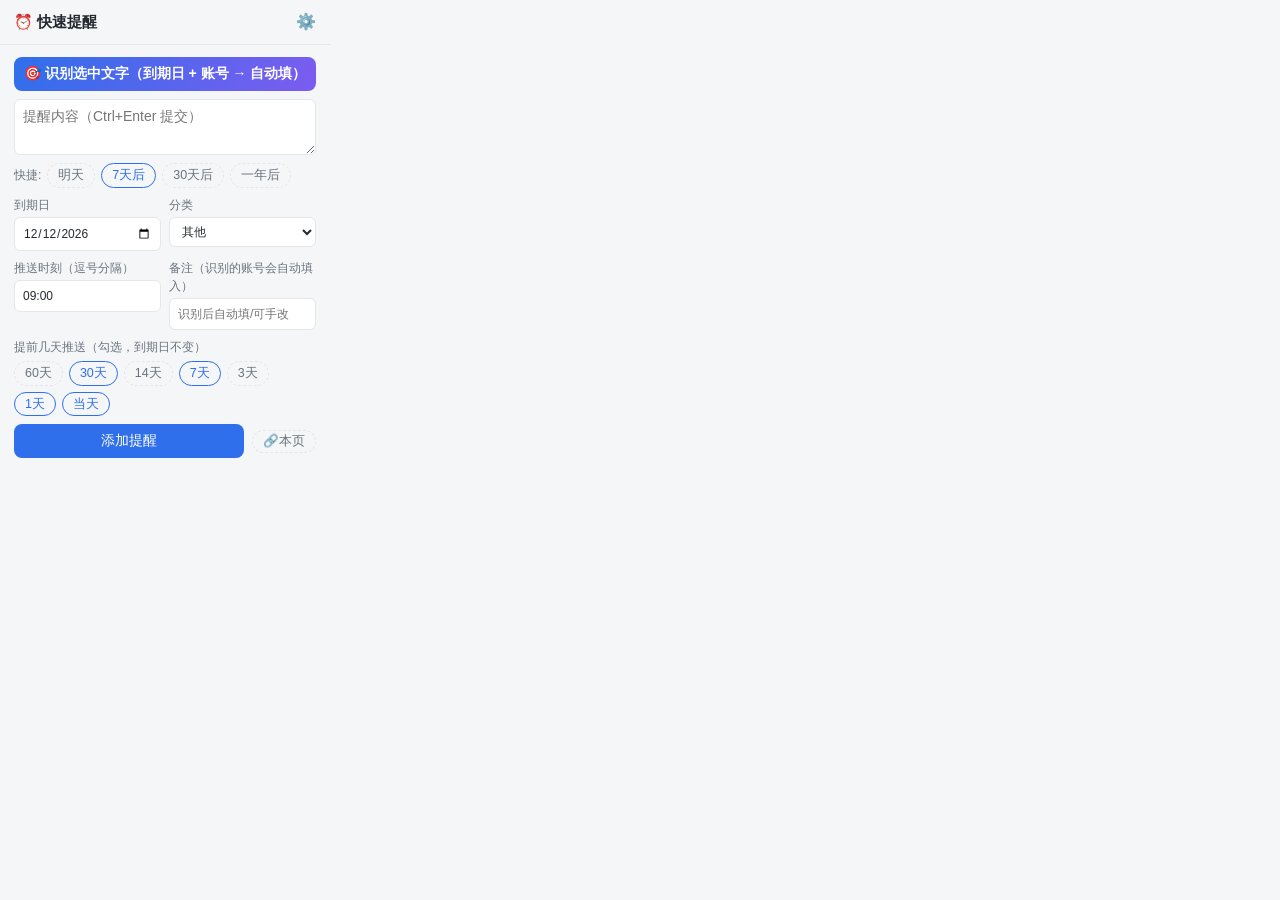
<file: extension/popup.html>
<!DOCTYPE html>
<html lang="zh-CN">
<head>
<meta charset="UTF-8">
<style>
  :root { --bg:#f5f6f8; --card:#fff; --border:#e3e6ea; --text:#24292f; --muted:#6a737d;
          --primary:#2f6feb; --ok:#1a9c6b; }
  @media (prefers-color-scheme: dark) {
    :root { --bg:#0d1117; --card:#161b22; --border:#30363d; --text:#e6edf3; --muted:#8b949e; }
  }
  * { box-sizing: border-box; }
  body { width: 330px; margin: 0; background: var(--bg); color: var(--text);
         font: 14px/1.5 -apple-system, "PingFang SC", sans-serif; }
  header { display: flex; justify-content: space-between; align-items: center;
           padding: 10px 14px; border-bottom: 1px solid var(--border); }
  header b { font-size: 15px; }
  .gear { cursor: pointer; color: var(--muted); font-size: 16px; user-select: none; }
  .cfg { background: var(--card); padding: 10px 14px; border-bottom: 1px solid var(--border);
         display: none; }
  .cfg.show { display: block; }
  .cfg .row { display: flex; gap: 6px; margin-bottom: 6px; }
  input, select, textarea { width: 100%; border: 1px solid var(--border); background: var(--card);
    color: var(--text); border-radius: 6px; padding: 6px 8px; font: inherit; }
  textarea { resize: vertical; min-height: 52px; }
  main { padding: 12px 14px; display: flex; flex-direction: column; gap: 8px; }
  .chips { display: flex; gap: 6px; flex-wrap: wrap; align-items: center; }
  .chip { border: 1px dashed var(--border); background: transparent; color: var(--muted);
          border-radius: 999px; padding: 2px 10px; font-size: 12.5px; cursor: pointer; }
  .chip.on { border-style: solid; color: var(--primary); border-color: var(--primary); }
  .grid2 { display: grid; grid-template-columns: 1fr 1fr; gap: 8px; }
  label { display: flex; flex-direction: column; gap: 3px; font-size: 12px; color: var(--muted); }
  .foot { display: flex; gap: 8px; align-items: center; }
  button.primary { flex: 1; background: var(--primary); color: #fff; border: none;
                   border-radius: 8px; padding: 8px; font-size: 14px; cursor: pointer; }
  button.primary:disabled { opacity: .5; }
  button.smart { background: linear-gradient(120deg, #2f6feb, #7c5cf0); color: #fff; border: none;
                 border-radius: 8px; padding: 8px; font-size: 14px; cursor: pointer; font-weight: 600; }
  .hint { color: var(--muted); font-size: 12px; }
  .cands { display: none; background: color-mix(in srgb, var(--primary) 7%, var(--card));
           border: 1px solid var(--border); border-radius: 8px; padding: 6px 8px; }
  .cands.show { display: block; }
  .cands .t { font-size: 12px; color: var(--muted); }
  .cands .chip.on { background: var(--primary); color: #fff; }
  .toast { position: fixed; inset: 0; display: flex; align-items: center; justify-content: center;
           background: rgba(0,0,0,.45); color: #fff; font-size: 15px; border-radius: 8px;
           padding: 0 12px; text-align: center; }
</style>
</head>
<body>
<header>
  <b>⏰ 快速提醒</b>
  <span class="gear" id="gear" title="服务器设置">⚙️</span>
</header>

<div class="cfg" id="cfg">
  <div class="row"><input id="serverUrl" placeholder="服务器地址，如 http://<NAS_IP>:15809"></div>
  <div class="row">
    <input id="apiToken" placeholder="API Token（设置页生成）">
    <button class="chip" id="saveCfg" style="border-style:solid">保存</button>
  </div>
  <div class="hint" id="cfgMsg"></div>
</div>

<main>
  <button class="smart" id="smartPick">🎯 识别选中文字（到期日 + 账号 → 自动填）</button>
  <div class="cands" id="cands">
    <span class="t">识别到日期（点选切换）：</span>
    <div class="chips" id="candList" style="margin-top:4px"></div>
  </div>

  <textarea id="title" placeholder="提醒内容（Ctrl+Enter 提交）"></textarea>
  <div class="chips" id="dateChips">
    <span class="hint">快捷:</span>
    <span class="chip" data-days="1">明天</span>
    <span class="chip" data-days="7">7天后</span>
    <span class="chip" data-days="30">30天后</span>
    <span class="chip" data-days="365">一年后</span>
  </div>
  <div class="grid2">
    <label>到期日<input type="date" id="expireDate"></label>
    <label>分类
      <select id="category">
        <option>域名</option><option>服务器</option><option>证件</option>
        <option>订阅</option><option>质保</option><option selected>其他</option>
      </select>
    </label>
  </div>
  <div class="grid2">
    <label>推送时刻（逗号分隔）<input id="remindTimes" value="09:00" placeholder="09:00,20:00"></label>
    <label>备注（识别的账号会自动填入）<input id="note" placeholder="识别后自动填/可手改"></label>
  </div>
  <label>提前几天推送（勾选，到期日不变）
    <div class="chips" id="advChips" style="margin-top:2px">
      <span class="chip" data-d="60">60天</span>
      <span class="chip on" data-d="30">30天</span>
      <span class="chip" data-d="14">14天</span>
      <span class="chip on" data-d="7">7天</span>
      <span class="chip" data-d="3">3天</span>
      <span class="chip on" data-d="1">1天</span>
      <span class="chip on" data-d="0">当天</span>
    </div>
  </label>
  <div class="foot">
    <button class="primary" id="submit">添加提醒</button>
    <button class="chip" id="insertTab" title="插入当前标签页标题和链接">🔗本页</button>
  </div>
  <div class="hint" id="msg"></div>
</main>

<script src="parse.js"></script>
<script src="popup.js"></script>
</body>
</html>
</file>
